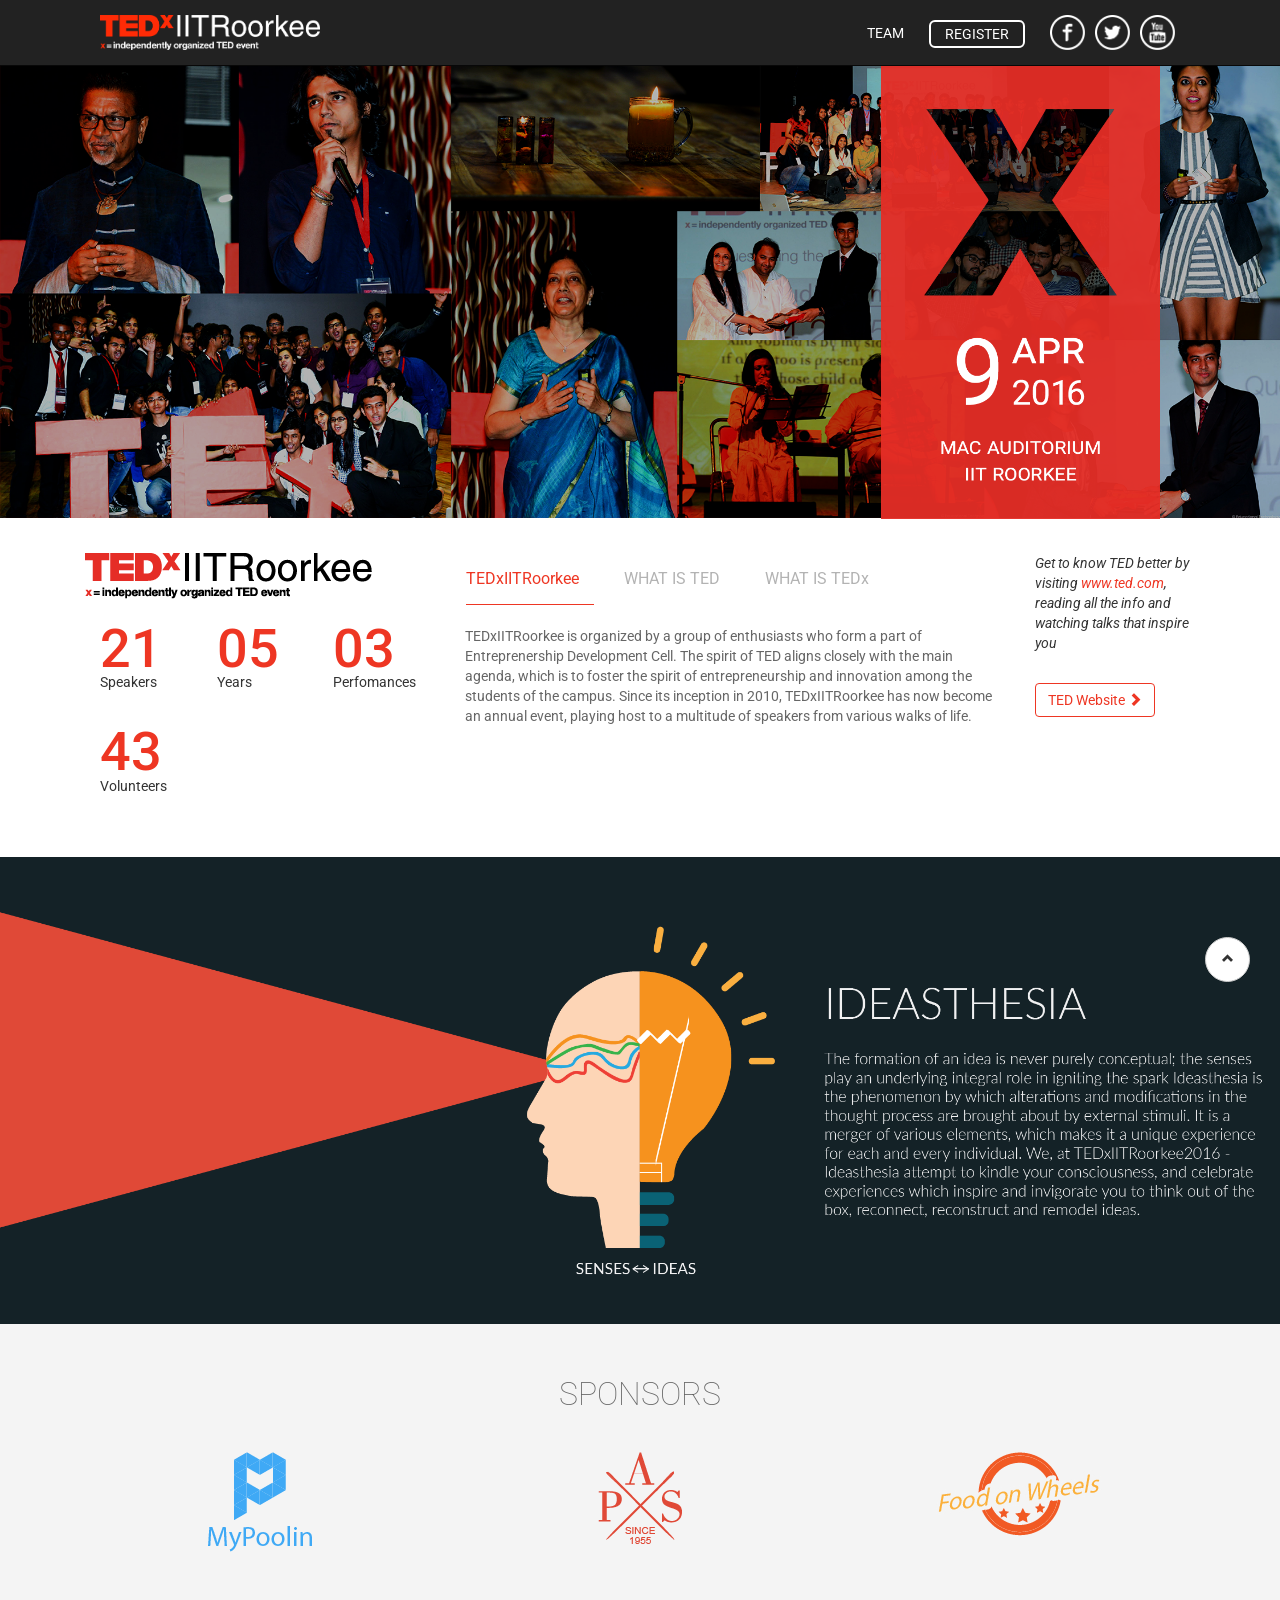
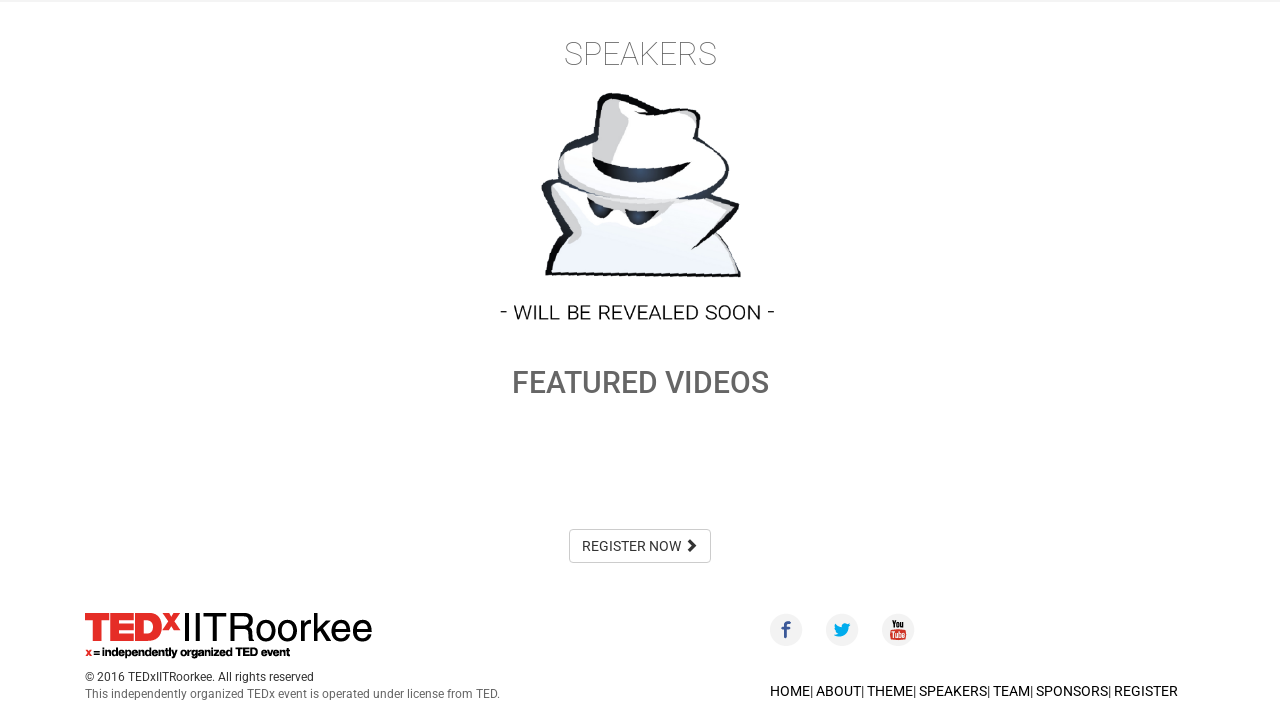
<file: ted-master/index.html>
<!doctype html>
<html>
  <head>
    <meta charset="utf-8">
    <link rel="shortcut icon" href="images/title_logo.ico" />
    <title>TEDX IITRoorkee | Ideasthesia</title>
    <meta name="description" content="">
    <meta name="viewport" content="width=device-width">
    <link rel="stylesheet" type="text/css" href="https://fonts.googleapis.com/css?family=Roboto">
    <!--<link href='https://fonts.googleapis.com/css?family=Roboto:300italic' rel='stylesheet' type='text/css'>-->
    <!-- Latest compiled and minified CSS -->
    <link rel="stylesheet" href="https://maxcdn.bootstrapcdn.com/bootstrap/3.3.6/css/bootstrap.min.css" integrity="sha384-1q8mTJOASx8j1Au+a5WDVnPi2lkFfwwEAa8hDDdjZlpLegxhjVME1fgjWPGmkzs7" crossorigin="anonymous">
      <link rel="stylesheet" href="main.css">
  </head>
  <body>
    <!-- NAVIGATION BAR STARTS -->
    <nav class="navbar navbar-inverse navbar-fixed-top">
      <div class="container-fluid">
        <!-- Brand and toggle get grouped for better mobile display -->
        <div class="navbar-header">
          <button type="button" class="navbar-toggle collapsed" data-toggle="collapse" data-target="#bs-example-navbar-collapse-1" aria-expanded="false">
            <span class="sr-only">Toggle navigation</span>
            <span class="icon-bar"></span>
            <span class="icon-bar"></span>
            <span class="icon-bar"></span>
          </button>
          <a class="navbar-brand" href="#"><img src="images/Logo.png" alt="logo" class="logo"></a>
        </div>

        <!-- Collect the nav links, forms, and other content for toggling -->
        <div class="collapse navbar-collapse" id="bs-example-navbar-collapse-1">
          <ul class="nav navbar-nav navbar-right">
            <li><a href="team.html" class="valign">TEAM</a></li>
            <li><a href="#" class="valign register">&nbsp;&nbsp; REGISTER &nbsp;&nbsp;</a></li>
            <li><a target="_blank" href="http://www.facebook.com/tedxiitr"><img src="images/facebook.png" alt="fb" class="logo"></a></li>
            <!--<li><a target="_blank" href="#"><img src="google.png" alt="google" class="logo"></a></li>-->
            <li><a target="_blank" href="https://twitter.com/TEDxIITRoorkee"><img src="images/twitter.png" alt="twitter" class="logo"></a></li>
            <li><a target="_blank" href="https://www.youtube.com/channel/UCc0AMRXNXccnGmHP3QY0NJQ"><img src="images/youtube.png" alt="youtube" class="logo youtube"></a></li>
          </ul>
        </div><!-- /.navbar-collapse -->
      </div><!-- /.container-fluid -->
    </nav>

    <!-- HEADER STARTS -->
      <header class="banner" role="banner">
        <div class="wrapper wrapper-intro wrapper-red rotatingImage">
          <div class="push-red"></div>
          <div class="container">
            <div class="row">
              <div class="col-md-4 col-md-offset-8">
                <div class="red-block">

                  </div>
                </div>
              </div>
            </div>
          </div>
        </header>
        <!-- HEADER ENDS -->
      <!-- ABOUT -->
      <div class="about" id="about">
        <div class="wrapper">
          <div class="container">
            <div class="row">
              <div class="col-md-4">
                <img src="images/Logo2.png" alt="logo">
                <div class="row stats">
                  <div class="col-md-4">
                    <h1>21</h1><p>Speakers</p>
                  </div>
                  <div class="col-md-4">
                    <h1>05</h1><p>Years</p>
                  </div>
                  <div class="col-md-4">
                    <h1>03</h1><p>Perfomances</p>
                  </div>
                  <div class="col-md-4">
                    <h1>43</h1><p>Volunteers</p>
                  </div>
                </div>
              </div>
              <div class="col-md-6">
                <nav class='navbar transparent' role="tablist">
                  <div class='container-fluid secondary-navigation'>

                      <ul class="nav navbar-nav" role="menu">
                        <li class="active"><a href="#tedxiitroorkee" class="active leftshift" aria-controls="tedxiitroorkee" role="tab" data-toggle="tab">TEDxIITRoorkee</a></li>
                        <li class=""><a href="#whatisted" aria-controls="whatisted" role="tab" data-toggle="tab">WHAT IS TED</a></li>
                        <li class=""><a href="#whatistedx" aria-controls="whatistedx" role="tab" data-toggle="tab">WHAT IS TEDx</a></li>
                      </ul>
                </nav>
                <div class="tab-content">
                  <div role="tabpanel" class="tab-pane active" id="tedxiitroorkee">TEDxIITRoorkee is organized by a group of enthusiasts who form a part of Entreprenership Development Cell. The spirit of TED aligns closely with the main agenda, which is to foster the spirit of entrepreneurship and innovation among the students of the campus. Since its inception in 2010, TEDxIITRoorkee has now become an annual event, playing host to a multitude of speakers from various walks of life.</div>
                  <div role="tabpanel" class="tab-pane" id="whatisted">TED is a nonprofit devoted to Ideas Worth Spreading. It started out in 1984 as a conference bringing together people from three worlds: Technology, Entertainment, Design. Since then its scope has become ever broader. Along with two annual conferences -- the TED Conference and TEDGlobal -- TED includes the award-winning TED Talks video site, the Open Translation Project and TED Conversations, the inspiring TED Fellows and TEDx programs, and the annual TED Prize.</div>
                  <div role="tabpanel" class="tab-pane" id="whatistedx">TEDx was created in the spirit of TED's mission, "ideas worth spreading." The program is designed to give communities, organizations and individuals the opportunity to stimulate dialogue through TED-like experiences at the local level. At TEDx events, a screening of TED Talks videos -- or a combination of live presenters and TED Talks videos -- sparks deep conversation and connections. TEDx events are fully planned and coordinated independently, on a community-by-community basis.</div>
                </div>
              </div>
              <div class="col-md-2 sidepane">
                <p>Get to know TED better by visiting <span class="address">www.ted.com</span>, reading all the info and watching talks that inspire you</p>
                <br /><a href="https://www.ted.com/"><button type="button" class="btn btn-default">TED Website <span class="glyphicon glyphicon-chevron-right" aria-hidden="true"></span></button></a>
              </div>
            </div>
          </div>
        </div>
      </div>
      <!-- ABOUT ENDS -->
      <!-- Idea starts  -->
      <div class="banner" id="theme" role="banner">
        <div class="wrapper idea-large"></div>
        <!--<div class="wrapper idea-small visible-sm visible-xs"></div>-->
      </div>
      <!-- Idea ends -->


      <!-- SPONSORS starts -->
        <div class="jumbotron sponsor" id="sponsor">
          <div class="container">
            <div class="row">
              <div class="col-md-4 col-md-offset-4">
                <p>SPONSORS</p><br />
              </div>
            </div>
            <div class="row">
              <div class="col-xs-4"><img class="img-responsive" src="images/spon2.png" alt="sponsor logo"></div>
              <div class="col-xs-4"><img class="img-responsive" src="images/spon1.png" alt="sponsor logo"></div>
              <div class="col-xs-4"><img class="img-responsive" src="images/spon3.png" alt="sponsor logo"></div>
            </div>
          </div>
        </div>
      <!-- SPONSORS ends -->
      <!-- SPEAKERS starts -->
      <div class="speaker" id="speaker">
        <div class="wrapper">
          <div class="container">
            <div class="row">
              <div class="col-md-4 col-md-offset-4">
                <p>SPEAKERS</p>
              </div>
            </div>
            <div class="row">
              <div class="col-md-4 col-md-offset-4">
                <img src="images/incog.png" alt="will be revealed soon" style="margin:auto; width:80%;">
              </div>
            </div>
          </div>
        </div>
      </div>
      <!-- SPEAKERS ends -->
      <br />
      <!-- Featured video starts -->
      <div class="videos visible-md visible-lg">
        <div class="wrapper">
          <div class="container">
            <div class="row">
              <div class="col-md-4 col-md-offset-4">
                <h2>FEATURED VIDEOS</h2><br />
              </div>
            </div>
            <div class="video-links">
              <div class="row">
                <object data="https://www.youtube.com/embed/VH-_QS2wjYI" width="220px" height="151px" class="embeded-video"></object>
                <object data="https://www.youtube.com/embed/-oPxcV5qTN8" width="220px" height="151px" class="embeded-video"></object>
                <object data="https://www.youtube.com/embed/3f1pe1PKlzY" width="220px" height="151px" class="embeded-video"></object>
              </div><br />
              <div class="row">
                <object data="https://www.youtube.com/embed/m4Bcn7NMLTU" width="220px" height="151px" class="embeded-video"></object>
                <object data="https://www.youtube.com/embed/P1C-HQSygik" width="220px" height="151px" class="embeded-video"></object>
                <object data="https://www.youtube.com/embed/Pqjbu-qGsNM" width="220px" height="151px" class="embeded-video"></object>
              </div>
            </div>
            <div class="row">
              <div class="col-md-4 col-md-offset-4">
                <br /><br /><a href="#"><button type="button" class="btn btn-default">REGISTER NOW <span class="glyphicon glyphicon-chevron-right" aria-hidden="true"></span></button></a>
              </div>
            </div>
          </div>
        </div>
      </div>
      <!-- Featured video starts -->

      <!-- footer starts -->
      <footer>
        <div class="wrapper">
          <div class="container">
            <div class="row">
              <div class="col-md-5">
                <img src="images/Logo2.png" alt="logo">
                <p class="copyright">© 2016 TEDxIITRoorkee. All rights reserved<br />
                <span class="copyright-grey">This independently organized TEDx event is operated under license from TED.</span></p>
              </div>
              <div class="col-md-5 col-md-offset-2">
                <div class="row">
                    <a target="_blank" href="https://www.facebook.com/tedxiitr" class="footerlogo"><img src="images/fb1.png" alt="fb logo"></a>
                    <a target="_blank" href="https://twitter.com/TEDxIITRoorkee" class="footerlogo"><img src="images/twitter1.png" alt="twitter logo"></a>
                    <!--<a target="_blank" href="#" class="footerlogo"><a href="#"><img src="google1.png" alt="google logo"></a>-->
                    <a target="_blank" href="https://www.youtube.com/channel/UCc0AMRXNXccnGmHP3QY0NJQ" class="footerlogo"><img src="images/youtube1.png" alt="youtube logo"></a>
                </div>
                <div class="row footerlinks">
                    <a href="#">HOME</a>|
                    <a href="#about">ABOUT</a>|
                    <a href="#theme">THEME</a>|
                    <a href="#speaker">SPEAKERS</a>|
                    <a href="team.html">TEAM</a>|
                    <a href="#sponsor">SPONSORS</a>|
                    <a href="#">REGISTER</a>
                </div>
              </div>
            </div>
          </div>
        </div>
      </footer>
      <!-- footer ends -->
      <span id="top-link-block" class="hidden">
        <a href="#top" onclick="$('html,body').animate({scrollTop:0},'slow');return false;">
            <button type="button" class="btn btn-default btn-circle"><i class="glyphicon glyphicon-chevron-up"></i></button>
        </a>
      </span>
    <!-- SCRIPTS -->
    <script src="https://ajax.googleapis.com/ajax/libs/jquery/1.11.3/jquery.min.js"></script>
    <script src="https://maxcdn.bootstrapcdn.com/bootstrap/3.3.6/js/bootstrap.min.js" integrity="sha384-0mSbJDEHialfmuBBQP6A4Qrprq5OVfW37PRR3j5ELqxss1yVqOtnepnHVP9aJ7xS" crossorigin="anonymous"></script>
    <script>
    if ( ($(window).height() + 100) < $(document).height() ) {
        $('#top-link-block').removeClass('hidden').affix({
            // how far to scroll down before link "slides" into view
            offset: {top:100}
        });
    }
    </script>
  </body>
</html>
</file>
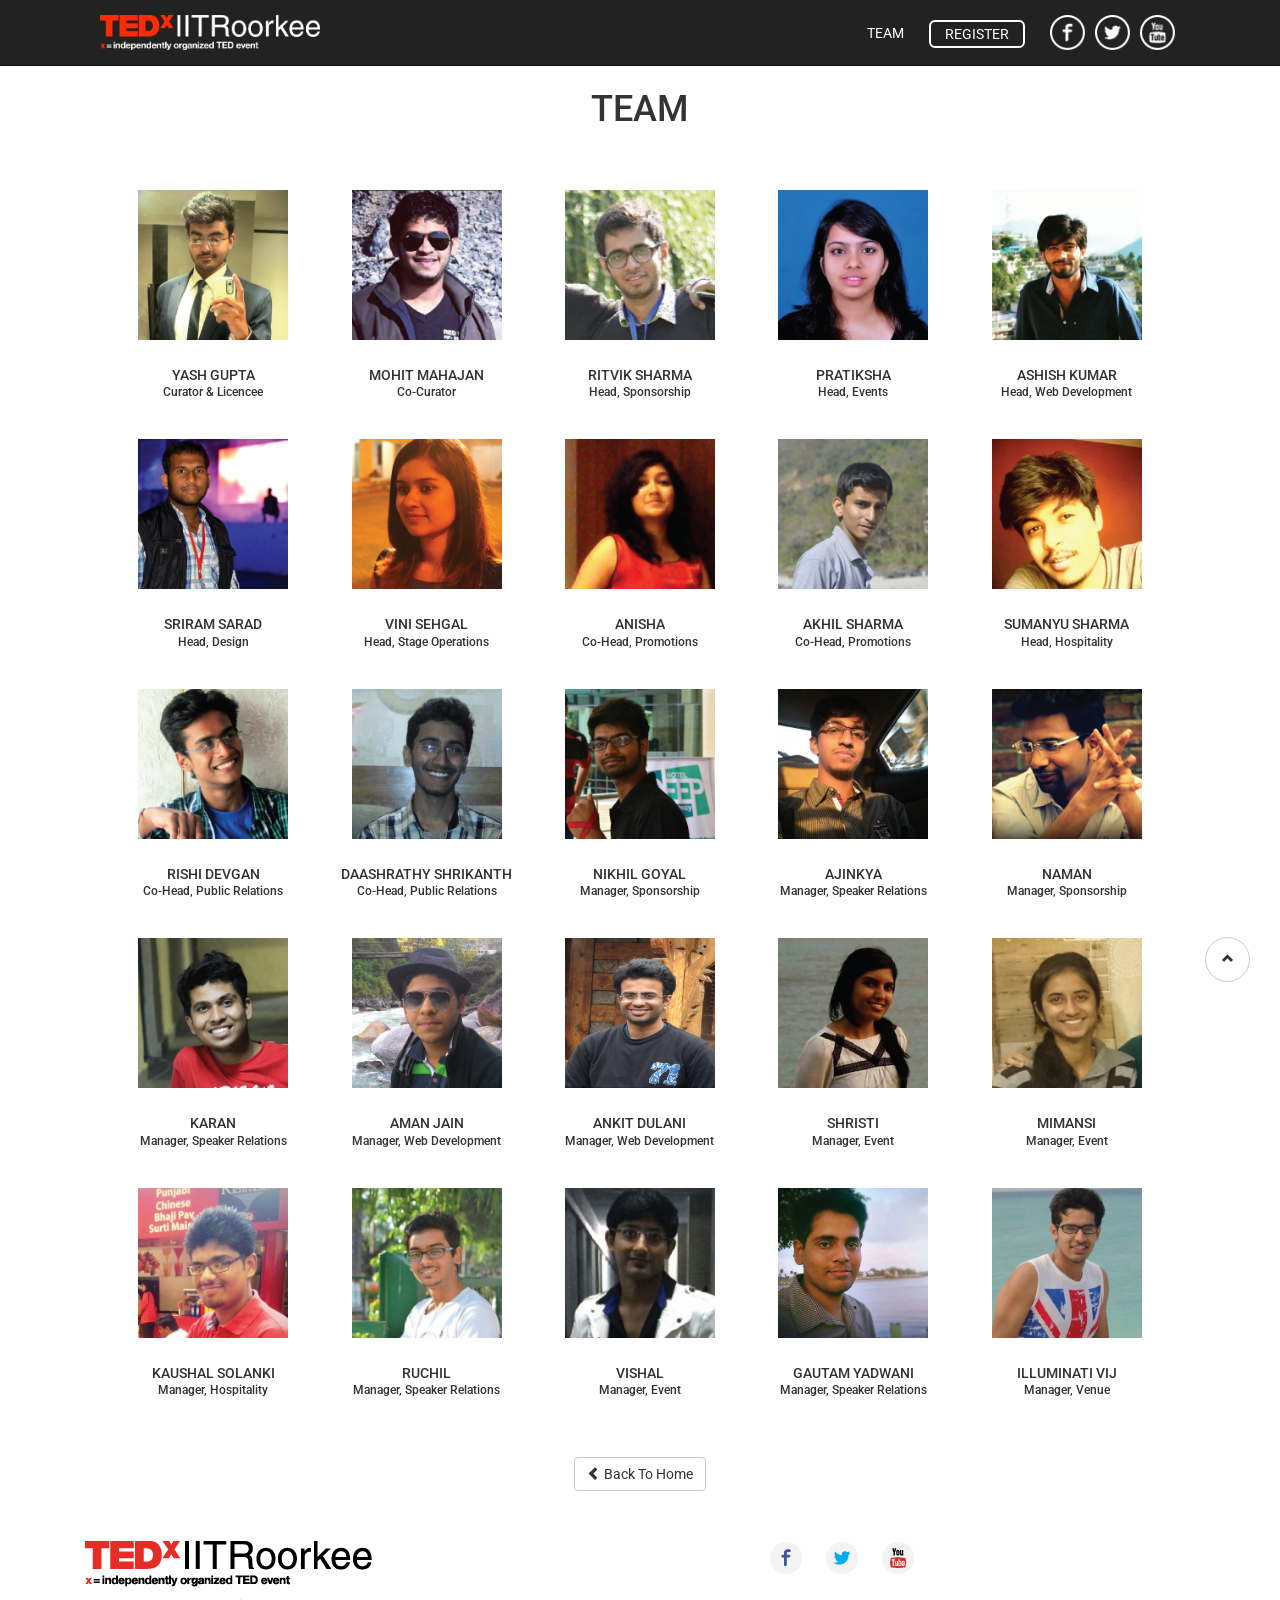
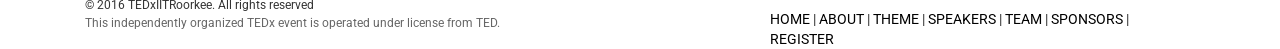
<file: ted-master/team.html>
<!doctype html>
<html>
  <head>
    <meta charset="utf-8">
    <link rel="shortcut icon" href="images/title_logo.ico" />
    <title>TEDX IITRoorkee | Team</title>
    <meta name="description" content="">
    <meta name="viewport" content="width=device-width">
    <link rel="stylesheet" type="text/css" href="https://fonts.googleapis.com/css?family=Roboto">
    <!-- Latest compiled and minified CSS -->
    <link rel="stylesheet" href="https://maxcdn.bootstrapcdn.com/bootstrap/3.3.6/css/bootstrap.min.css" integrity="sha384-1q8mTJOASx8j1Au+a5WDVnPi2lkFfwwEAa8hDDdjZlpLegxhjVME1fgjWPGmkzs7" crossorigin="anonymous">
      <link rel="stylesheet" href="main.css">
  </head>
  <body>
    <!-- NAVIGATION BAR STARTS -->
    <nav class="navbar navbar-inverse navbar-fixed-top">
      <div class="container-fluid">
        <!-- Brand and toggle get grouped for better mobile display -->
        <div class="navbar-header">
          <button type="button" class="navbar-toggle collapsed" data-toggle="collapse" data-target="#bs-example-navbar-collapse-1" aria-expanded="false">
            <span class="sr-only">Toggle navigation</span>
            <span class="icon-bar"></span>
            <span class="icon-bar"></span>
            <span class="icon-bar"></span>
          </button>
          <a class="navbar-brand" href="#"><img src="images/Logo.png" alt="logo" class="logo"></a>
        </div>

        <!-- Collect the nav links, forms, and other content for toggling -->
        <div class="collapse navbar-collapse" id="bs-example-navbar-collapse-1">
          <ul class="nav navbar-nav navbar-right">
            <li><a href="team.html" class="valign">TEAM</a></li>
            <li><a href="#" class="valign register">&nbsp;&nbsp; REGISTER &nbsp;&nbsp;</a></li>
            <li><a target="_blank" href="http://www.facebook.com/tedxiitr"><img src="images/facebook.png" alt="fb" class="logo"></a></li>
            <li><a target="_blank" href="https://twitter.com/TEDxIITRoorkee"><img src="images/twitter.png" alt="twitter" class="logo"></a></li>
            <li><a target="_blank" href="https://www.youtube.com/channel/UCc0AMRXNXccnGmHP3QY0NJQ"><img src="images/youtube.png" alt="youtube" class="logo youtube"></a></li>
            <!--<li><a target="_blank" href="#"><img src="google.png" alt="google" class="logo"></a></li>-->
          </ul>
        </div><!-- /.navbar-collapse -->
      </div><!-- /.container-fluid -->
    </nav>
    <!-- TEAM -->
    <div class="team">
      <div class="row">
        <div class="col-md-4 col-md-offset-4">
          <h1>TEAM</h1><br />
        </div>
      </div>
      <div class="row">
        <div class="col-md-2 col-md-offset-1">
            <div class="hovereffect">
                <img class="img-responsive" src="images/team/1-01.png" alt="" style="margin:auto;">
                <div class="overlay">
                   <a class="info" href="https://www.facebook.com/Yash.M.Gupta"><img src="images/facebook.png" alt="fb" class="logo" style="margin:auto; margin-top:90px; width:32px; height:32px;"></a>
                </div>
                <h4>Yash Gupta</h4>
                <h6>Curator & Licencee</h6>
            </div>
        </div>
        <div class="col-md-2">
            <div class="hovereffect">
                <img class="img-responsive" src="images/team/2-01.png" alt="" style="margin:auto;">
                <div class="overlay">
                   <a class="info" href="https://www.facebook.com/mohitmhjn147"><img src="images/facebook.png" alt="fb" class="logo" style="margin:auto; margin-top:90px; width:32px; height:32px;"></a>
                </div>
                <h4>Mohit Mahajan</h4>
                <h6>Co-Curator</h6>
            </div>
        </div>
        <div class="col-md-2">
            <div class="hovereffect">
                <img class="img-responsive" src="images/team/3-01.png" alt="" style="margin:auto;">
                <div class="overlay">
                   <a class="info" href="https://www.facebook.com/ritvik.sharma.940"><img src="images/facebook.png" alt="fb" class="logo" style="margin:auto; margin-top:90px; width:32px; height:32px;"></a>
                </div>
                <h4>Ritvik Sharma</h4>
                <h6>Head, Sponsorship</h6>
            </div>
        </div>
        <div class="col-md-2">
            <div class="hovereffect">
                <img class="img-responsive" src="images/team/4-01.png" alt="" style="margin:auto;">
                <div class="overlay">
                   <a class="info" href="https://www.facebook.com/pratiksha.chandramouli"><img src="images/facebook.png" alt="fb" class="logo" style="margin:auto; margin-top:90px; width:32px; height:32px;"></a>
                </div>
                <h4>Pratiksha</h4>
                <h6>Head, Events</h6>
            </div>

        </div>
        <div class="col-md-2">
            <div class="hovereffect">
                <img class="img-responsive" src="images/team/5-01.png" alt="" style="margin:auto;">
                <div class="overlay">
                   <a class="info" href="https://www.facebook.com/ashishk1409"><img src="images/facebook.png" alt="fb" class="logo" style="margin:auto; margin-top:90px; width:32px; height:32px;"></a>
                </div>
                <h4>Ashish Kumar</h4>
                <h6>Head, Web Development</h6>
            </div>

        </div>
      </div>
      <div class="row">
        <div class="col-md-2 col-md-offset-1">
            <div class="hovereffect">
                <img class="img-responsive" src="images/team/6-01.png" alt="" style="margin:auto;">
                <div class="overlay">
                   <a class="info" href="https://www.facebook.com/sriramsarad"><img src="images/facebook.png" alt="fb" class="logo" style="margin:auto; margin-top:90px; width:32px; height:32px;"></a>
                </div>
                <h4>Sriram Sarad</h4>
                <h6>Head, Design</h6>
            </div>
        </div>
        <div class="col-md-2">
            <div class="hovereffect">
                <img class="img-responsive" src="images/team/7-01.png" alt="" style="margin:auto;">
                <div class="overlay">
                   <a class="info" href="https://www.facebook.com/vini.sehgal"><img src="images/facebook.png" alt="fb" class="logo" style="margin:auto; margin-top:90px; width:32px; height:32px;"></a>
                </div>
                <h4>Vini Sehgal</h4>
                <h6>Head, Stage Operations</h6>
            </div>
        </div>
        <div class="col-md-2">
            <div class="hovereffect">
                <img class="img-responsive" src="images/team/8-01.png" alt="" style="margin:auto;">
                <div class="overlay">
                   <a class="info" href="https://www.facebook.com/anisha.godha.5"><img src="images/facebook.png" alt="fb" class="logo" style="margin:auto; margin-top:90px; width:32px; height:32px;"></a>
                </div>
                <h4>Anisha</h4>
                <h6>Co-Head, Promotions</h6>
            </div>
        </div>
        <div class="col-md-2">
            <div class="hovereffect">
                <img class="img-responsive" src="images/team/9-01.png" alt="" style="margin:auto;">
                <div class="overlay">
                   <a class="info" href="https://www.facebook.com/akhilsharma11"><img src="images/facebook.png" alt="fb" class="logo" style="margin:auto; margin-top:90px; width:32px; height:32px;"></a>
                </div>
                <h4>Akhil sharma</h4>
                <h6>Co-Head, Promotions</h6>
            </div>

        </div>
        <div class="col-md-2">
            <div class="hovereffect">
                <img class="img-responsive" src="images/team/10-01.png" alt="" style="margin:auto;">
                <div class="overlay">
                   <a class="info" href="https://www.facebook.com/sumanyu.sharma"><img src="images/facebook.png" alt="fb" class="logo" style="margin:auto; margin-top:90px; width:32px; height:32px;"></a>
                </div>
                <h4>Sumanyu Sharma</h4>
                <h6>Head, Hospitality</h6>
            </div>

        </div>
      </div>
      <div class="row">
        <div class="col-md-2 col-md-offset-1">
            <div class="hovereffect">
                <img class="img-responsive" src="images/team/11-01.png" alt="" style="margin:auto;">
                <div class="overlay">
                   <a class="info" href="https://www.facebook.com/rishidvgn"><img src="images/facebook.png" alt="fb" class="logo" style="margin:auto; margin-top:90px; width:32px; height:32px;"></a>
                </div>
                <h4>Rishi Devgan</h4>
                <h6>Co-Head, Public Relations</h6>
            </div>
        </div>
        <div class="col-md-2">
            <div class="hovereffect">
                <img class="img-responsive" src="images/team/12-01.png" alt="" style="margin:auto;">
                <div class="overlay">
                   <a class="info" href="https://www.facebook.com/mukul.srikanth"><img src="images/facebook.png" alt="fb" class="logo" style="margin:auto; margin-top:90px; width:32px; height:32px;"></a>
                </div>
                <h4>Daashrathy Shrikanth</h4>
                <h6>Co-Head, Public Relations</h6>
            </div>
        </div>
        <div class="col-md-2">
            <div class="hovereffect">
                <img class="img-responsive" src="images/team/13-01.png" alt="" style="margin:auto;">
                <div class="overlay">
                   <a class="info" href="https://www.facebook.com/nikhil.goyal.31521"><img src="images/facebook.png" alt="fb" class="logo" style="margin:auto; margin-top:90px; width:32px; height:32px;"></a>
                </div>
                <h4>Nikhil Goyal</h4>
                <h6>Manager, Sponsorship</h6>
            </div>
        </div>
        <div class="col-md-2">
            <div class="hovereffect">
                <img class="img-responsive" src="images/team/14-01.png" alt="" style="margin:auto;">
                <div class="overlay">
                   <a class="info" href="https://www.facebook.com/ajinkya.jagtap24"><img src="images/facebook.png" alt="fb" class="logo" style="margin:auto; margin-top:90px; width:32px; height:32px;"></a>
                </div>
                <h4>Ajinkya</h4>
                <h6>Manager, Speaker Relations</h6>
            </div>

        </div>
        <div class="col-md-2">
            <div class="hovereffect">
                <img class="img-responsive" src="images/team/15-01.png" alt="" style="margin:auto;">
                <div class="overlay">
                   <a class="info" href="https://www.facebook.com/naman.agrawal.714"><img src="images/facebook.png" alt="fb" class="logo" style="margin:auto; margin-top:90px; width:32px; height:32px;"></a>
                </div>
                <h4>Naman </h4>
                <h6>Manager, Sponsorship</h6>
            </div>

        </div>
      </div>
      <div class="row">
        <div class="col-md-2 col-md-offset-1">
            <div class="hovereffect">
                <img class="img-responsive" src="images/team/16-01.png" alt="" style="margin:auto;">
                <div class="overlay">
                   <a class="info" href="https://www.facebook.com/karanv108"><img src="images/facebook.png" alt="fb" class="logo" style="margin:auto; margin-top:90px; width:32px; height:32px;"></a>
                </div>
                <h4>Karan</h4>
                <h6>Manager, Speaker Relations</h6>
            </div>
        </div>
        <div class="col-md-2">
            <div class="hovereffect">
                <img class="img-responsive" src="images/team/17-01.png" alt="" style="margin:auto;">
                <div class="overlay">
                   <a class="info" href="https://www.facebook.com/amanjain5221"><img src="images/facebook.png" alt="fb" class="logo" style="margin:auto; margin-top:90px; width:32px; height:32px;"></a>
                </div>
                <h4>Aman jain</h4>
                <h6>Manager, Web Development</h6>
            </div>
        </div>
        <div class="col-md-2">
            <div class="hovereffect">
                <img class="img-responsive" src="images/team/50.jpeg" alt="" style="margin:auto;">
                <div class="overlay">
                   <a class="info" href="https://www.facebook.com/dulani.ankit"><img src="images/facebook.png" alt="fb" class="logo" style="margin:auto; margin-top:90px; width:32px; height:32px;"></a>
                </div>
                <h4>Ankit Dulani</h4>
                <h6>Manager, Web Development</h6>
            </div>
        </div>
        <div class="col-md-2">
            <div class="hovereffect">
                <img class="img-responsive" src="images/team/19-01.png" alt="" style="margin:auto;">
                <div class="overlay">
                   <a class="info" href="https://www.facebook.com/srishti.sharma.524381"><img src="images/facebook.png" alt="fb" class="logo" style="margin:auto; margin-top:90px; width:32px; height:32px;"></a>
                </div>
                <h4>Shristi</h4>
                <h6>Manager, Event</h6>
            </div>

        </div>
        <div class="col-md-2">
            <div class="hovereffect">
                <img class="img-responsive" src="images/team/20-01.png" alt="" style="margin:auto;">
                <div class="overlay">
                   <a class="info" href="https://www.facebook.com/mimansi.agarwal"><img src="images/facebook.png" alt="fb" class="logo" style="margin:auto; margin-top:90px; width:32px; height:32px;"></a>
                </div>
                <h4>Mimansi</h4>
                <h6>Manager, Event</h6>
            </div>

        </div>
      </div>
      <div class="row">
        <div class="col-md-2 col-md-offset-1">
            <div class="hovereffect">
                <img class="img-responsive" src="images/team/21-01.png" alt="" style="margin:auto;">
                <div class="overlay">
                   <a class="info" href="https://www.facebook.com/kaushalsolanki912"><img src="images/facebook.png" alt="fb" class="logo" style="margin:auto; margin-top:90px; width:32px; height:32px;"></a>
                </div>
                <h4>Kaushal Solanki</h4>
                <h6>Manager, Hospitality</h6>
            </div>
        </div>
        <div class="col-md-2">
            <div class="hovereffect">
                <img class="img-responsive" src="images/team/22-01.png" alt="" style="margin:auto;">
                <div class="overlay">
                   <a class="info" href="https://www.facebook.com/r9kiitr"><img src="images/facebook.png" alt="fb" class="logo" style="margin:auto; margin-top:90px; width:32px; height:32px;"></a>
                </div>
                <h4>Ruchil</h4>
                <h6>Manager, Speaker Relations</h6>
            </div>
        </div>
        <div class="col-md-2">
            <div class="hovereffect">
                <img class="img-responsive" src="images/team/23-01.png" alt="" style="margin:auto;">
                <div class="overlay">
                   <a class="info" href="https://www.facebook.com/vishal445"><img src="images/facebook.png" alt="fb" class="logo" style="margin:auto; margin-top:90px; width:32px; height:32px;"></a>
                </div>
                <h4>Vishal</h4>
                <h6>Manager, Event</h6>
            </div>
        </div>
        <div class="col-md-2">
            <div class="hovereffect">
                <img class="img-responsive" src="images/team/24-01.png" alt="" style="margin:auto;">
                <div class="overlay">
                   <a class="info" href="https://www.facebook.com/gautam.yadwani"><img src="images/facebook.png" alt="fb" class="logo" style="margin:auto; margin-top:90px; width:32px; height:32px;"></a>
                </div>
                <h4>Gautam Yadwani</h4>
                <h6>Manager, Speaker Relations</h6>
            </div>

        </div>
        <div class="col-md-2">
            <div class="hovereffect">
                <img class="img-responsive" src="images/team/25-01.png" alt="" style="margin:auto;">
                <div class="overlay">
                   <a class="info" href="https://www.facebook.com/shubham27"><img src="images/facebook.png" alt="fb" class="logo" style="margin:auto; margin-top:90px; width:32px; height:32px;"></a>
                </div>
                <h4>Illuminati Vij</h4>
                <h6>Manager, Venue</h6>
            </div>

        </div>
      </div>
      <div class="row">
        <div class="col-md-4 col-md-offset-4">
          <br /><a href="index.html"><button type="button" class="btn btn-default"><span class="glyphicon glyphicon-chevron-left" aria-hidden="true"></span> Back To Home</button></a>
        </div>
      </div>
    </div>
    <!-- TEAM ENDS -->

      <!-- footer starts -->
      <footer>
        <div class="wrapper">
          <div class="container">
            <div class="row">
              <div class="col-md-5">
                <img src="images/Logo2.png" alt="logo">
                <p class="copyright">© 2016 TEDxIITRoorkee. All rights reserved<br />
                <span class="copyright-grey">This independently organized TEDx event is operated under license from TED.</span></p>
              </div>
              <div class="col-md-5 col-md-offset-2">
                <div class="row">
                    <a target="_blank" href="https://www.facebook.com/tedxiitr" class="footerlogo"><img src="images/fb1.png" alt="fb logo"></a>
                    <a target="_blank" href="https://twitter.com/TEDxIITRoorkee" class="footerlogo"><img src="images/twitter1.png" alt="twitter logo"></a>
                    <a target="_blank" href="https://www.youtube.com/channel/UCc0AMRXNXccnGmHP3QY0NJQ" class="footerlogo"><img src="images/youtube1.png" alt="youtube logo"></a>
                    <!--<a target="_blank" href="#" class="footerlogo"><a href="#"><img src="google1.png" alt="google logo"></a>-->
                </div>
                <div class="row footerlinks">
                    <a href="index.html">HOME</a> |
                    <a href="index.html#about">ABOUT</a> |
                    <a href="index.html#theme">THEME</a> |
                    <a href="index.html#speaker">SPEAKERS</a> |
                    <a href="team.html">TEAM</a> |
                    <a href="index.html#sponsor">SPONSORS</a> |
                    <a href="#">REGISTER</a>
                </div>
              </div>
            </div>
          </div>
        </div>
      </footer>
      <!-- footer ends -->
      <span id="top-link-block" class="hidden">
        <a href="#top" onclick="$('html,body').animate({scrollTop:0},'slow');return false;">
            <button type="button" class="btn btn-default btn-circle"><i class="glyphicon glyphicon-chevron-up"></i></button>
        </a>
      </span>
    <!-- SCRIPTS -->
    <script src="https://ajax.googleapis.com/ajax/libs/jquery/1.11.3/jquery.min.js"></script>
    <script src="https://maxcdn.bootstrapcdn.com/bootstrap/3.3.6/js/bootstrap.min.js" integrity="sha384-0mSbJDEHialfmuBBQP6A4Qrprq5OVfW37PRR3j5ELqxss1yVqOtnepnHVP9aJ7xS" crossorigin="anonymous"></script>
    <script>
    if ( ($(window).height() + 100) < $(document).height() ) {
        $('#top-link-block').removeClass('hidden').affix({
            // how far to scroll down before link "slides" into view
            offset: {top:100}
        });
    }
    </script>
  </body>
</html>
</file>
<file: ted-master/main.css>
* {
  font-family: 'Roboto', sans-serif;
}
.row {
  margin-left: 0 !important;
  margin-right: 0 !important;
}
.logo {
  height:35px;
}
.valign {
  margin-top: 8px;
}
.navbar-brand {
  padding-left: 100px;
}
.youtube {
  padding-right: 100px;
}
.navbar-right a {
  padding-left: 5px !important;
  padding-right: 5px !important;
  color: white !important;
}
.register {
  border: 2px solid white;
  border-radius: 6px;
  padding-top: 2px !important;
  padding-bottom: 2px !important;
  padding-left: 10px !important;
  padding-right: 10px !important;
  margin-right: 20px !important;
  margin-left: 20px !important;
  margin-top: 20px;
}
.rotatingImage {
background: #ee3623 url('images/banner.png') 0 0 repeat-x;
background-size: cover;
height:467px;
-webkit-animation: backgroundScroll 20s linear infinite;
animation: backgroundScroll 20s linear infinite;
}

@-webkit-keyframes backgroundScroll {
from {background-position: 0 0;}
to {background-position: -400px 0;}
}

@keyframes backgroundScroll {
from {background-position: 0 0;}
to {background-position: -400px 0;}
}
.red-block {
  background:url('images/red_banner.png') 0 0 no-repeat;
  height: 468px;
  color: white;
  background-size: contain;
  background-position: center;
}
.banner {
  margin-top: 51px;
}
.about {
  margin-top: 35px;
}

.transparent .navbar-nav > li > a:hover, .transparent .navbar-nav > li > a:focus {
    background-color: white;
    border-bottom: 1px solid #ee3623;
}
.secondary-navigation {
  text-align: left !important;
  padding-left: 0 !important;
  font-size: 16px;
}
.secondary-navigation a{
  color: #b3b3b3 !important;
  margin-right: 15px;
}
.active a {
  color: #ee3623 !important;
  background-color: white !important;
  border-bottom: 1px solid #ee3623;
}
.tab-content {
  color: #666666 !important;
}
.leftshift{
  padding-left: 0 !important;
}
.stats p{
  margin-top: -16px;
}
.stats h1{
  color: #ee3623;
  font-size: 54px;
}
.sidepane p{
  font-style: italic;
}
.idea-large {
  background: url('images/idea.png') 0 0;
  height: 467px;
  background-size: cover;
  background-position: center center;
}
footer{
  margin-top: 50px;
}
footer .copyright{
  font-size:12px;
  margin-top: 10px;
}
.footerlogo{
  padding-left: 20px;

}
.footerlinks{
  margin-top: 10px;
  padding-left: 20px;
  padding-top: 25px;
}
.footerlinks a{
  color: black;
}
.copyright-grey {
  color: #666666;
}
#top-link-block.affix-top {
    position: absolute; /* allows it to "slide" up into view */
    bottom: -82px; /* negative of the offset - height of link element */
    right: 30px; /* padding from the left side of the window */
}
#top-link-block.affix {
    position: fixed; /* keeps it on the bottom once in view */
    bottom: 18px; /* height of link element */
    right: 30px; /* padding from the left side of the window */
}
.btn-circle {
  width: 45px;
  height: 45px;
  text-align: center;
  padding: 6px 0;
  font-size: 12px;
  line-height: 1.428571429;
  border-radius: 22.5px;
}
.sponsor {
  text-align: center;
}
.sponsor p {
  color: rgba(102, 102, 102, 1);
  font-size: 32px;
  font-weight:100 !important;
}
.sponsor img{
  margin: auto;
}
.address {
  color: #ee3623;
}
.speaker {
  text-align: center;
}
.speaker p {
  color: rgba(102, 102, 102, 1);
  font-size: 32px;
  font-weight:100 !important;
}
.videos {
  text-align: center;
}
.videos h2{
  color: rgba(102, 102, 102, 1);
}
.video-links img{
  height:100px;
}
.embeded-video{
  padding-left: 10px;
  padding-right: 10px;
}
.about button{
  color: #ee3623;
  border-color: #ee3623;
}
.team{
  margin-top: 70px;
  text-align: center !important;
}
.team img{
  height:150px;
  width: 150px;
  text-align: center !important;
}
.team h4{
  margin-top: 28px !important;
}
.team h6{
  margin-top: -7px !important;
}
 .team-members {
   padding-top: 20px;
   padding-bottom: 20px;
   margin: auto;
 }
.jumbotron {
  background-color: #F4F4F4 !important;
}
/* HOVER EFFECT STARTS*/
.hovereffect {
  width: 100%;
  height: 100%;
  float: left;
  overflow: hidden;
  position: relative;
  text-align: center;
  cursor: default;
}

.hovereffect .overlay {
  width: 100%;
  height: 100%;
  position: absolute;
  overflow: hidden;
  top: 0;
  left: 0;
}

.hovereffect .img-responsive {
  display: block;
  position: relative;
  -webkit-transition: all 0.4s ease-in;
  transition: all 0.4s ease-in;
}

.hovereffect:hover .img-responsive {
  filter: url('data:image/svg+xml;charset=utf-8,<svg xmlns="http://www.w3.org/2000/svg"><filter id="filter"><feColorMatrix type="matrix" color-interpolation-filters="sRGB" values="0.2126 0.7152 0.0722 0 0 0.2126 0.7152 0.0722 0 0 0.2126 0.7152 0.0722 0 0 0 0 0 1 0" /><feGaussianBlur stdDeviation="3" /></filter></svg>#filter');
  filter: grayscale(1) blur(3px);
  -webkit-filter: grayscale(1) blur(3px);
  -webkit-transform: scale(1.2);
  -ms-transform: scale(1.2);
  transform: scale(1.2);
}

.hovereffect h2 {
  text-transform: uppercase;
  text-align: center;
  position: relative;
  font-size: 17px;
  padding: 10px;
  background: rgba(0, 0, 0, 0.6);
}

.hovereffect a.info {
  display: inline-block;
  text-decoration: none;
  padding: 7px 14px;
  /*border: 1px solid #fff;*/
  /*margin: 50px 0 50px 0;*/
  background-color: transparent;
}

.hovereffect a.info:hover {
  /*box-shadow: 0 0 5px #fff;*/
}

.hovereffect a.info, .hovereffect h2 {
  -webkit-transform: scale(0.7);
  -ms-transform: scale(0.7);
  transform: scale(0.7);
  -webkit-transition: all 0.4s ease-in;
  transition: all 0.4s ease-in;
  opacity: 0;
  filter: alpha(opacity=0);
  color: #fff;
  text-transform: uppercase;
}

.hovereffect:hover a.info, .hovereffect:hover h2 {
  opacity: 1;
  filter: alpha(opacity=100);
  -webkit-transform: scale(1);
  -ms-transform: scale(1);
  transform: scale(1);
}/* HOVER EFFECT ENDS */
.team .row {
  margin-bottom: 30px !important;
}
.team .row h4 {
  text-transform: uppercase;
  font-size: 14px;
}
</file>
